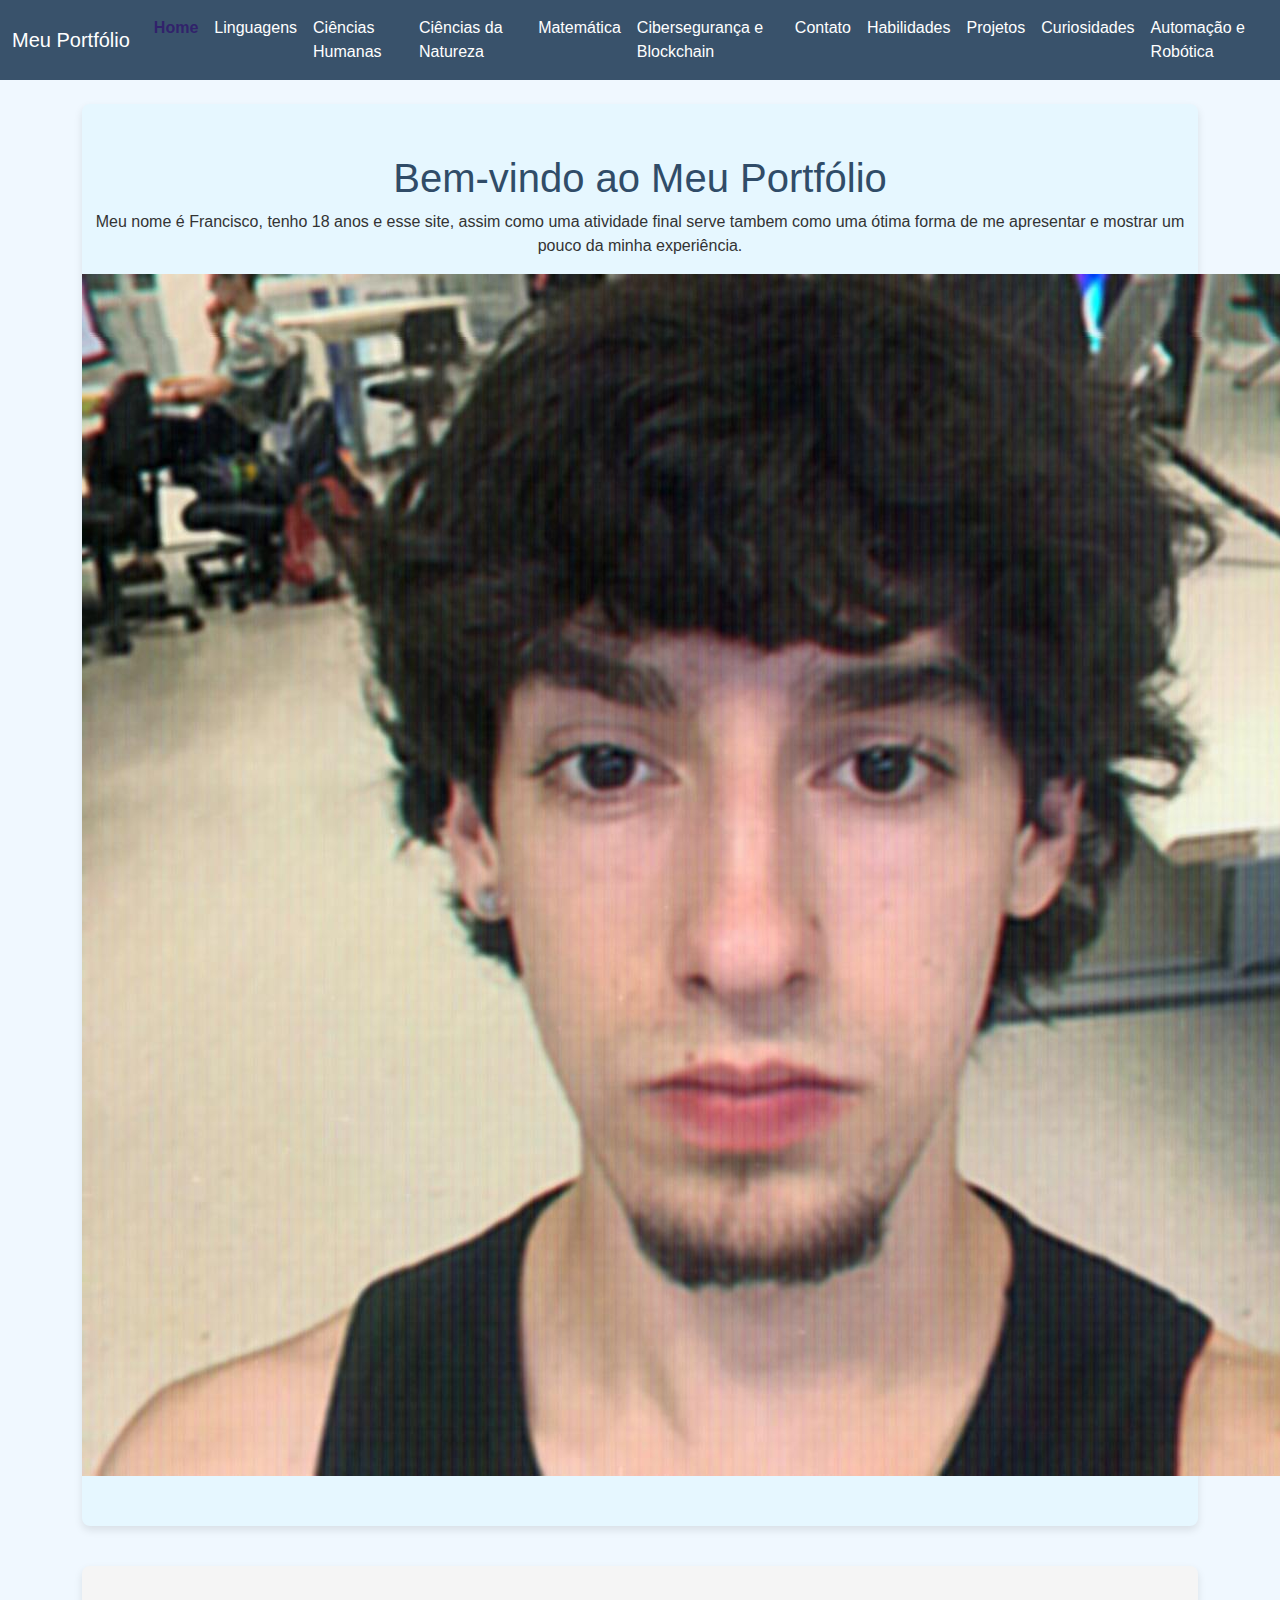
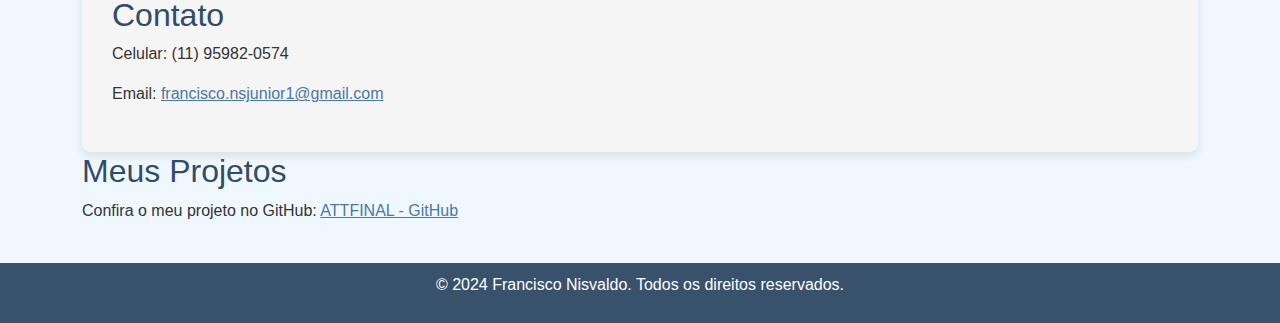
<file: ATT FINAL/index.html>
<!DOCTYPE html>
<html lang="pt-br">
<head>
    <meta charset="UTF-8">
    <meta name="viewport" content="width=device-width, initial-scale=1.0">
    <title>Meu Portfólio</title>
    <!-- Bootstrap CSS -->
    <link href="https://stackpath.bootstrapcdn.com/bootstrap/5.3.0/css/bootstrap.min.css" rel="stylesheet">
    <style>
        body {
            font-family: Arial, sans-serif;
            background-color: #f0f8ff;
            color: #333;
        }
        .navbar {
            background-color: #39526b;
        }
        .navbar-brand, .nav-link {
            color: #fff !important;
        }
        .nav-link.active {
            font-weight: bold;
            color: #31226b !important;
        }
        h1, h2 {
            color: #304c68;
        }
        #introducao {
            padding: 50px 0;
            text-align: center;
            background-color: #e6f7ff;
            border-radius: 8px;
            box-shadow: 0px 4px 8px rgba(0, 0, 0, 0.1);
        }
        #contato {
            margin-top: 40px;
            padding: 30px;
            background-color: #f5f5f5;
            border-radius: 8px;
            box-shadow: 0px 4px 8px rgba(0, 0, 0, 0.1);
        }
        footer {
            background-color: #39526b;
            color: #fff;
            text-align: center;
            padding: 10px 0;
            margin-top: 40px;
        }
        a {
            color: #4a78a7;
        }
        a:hover {
            color: #5900ff;
        }
    </style>
</head>
<body> 
    <nav class="navbar navbar-expand-lg">
        <div class="container-fluid">
            <a class="navbar-brand" href="#">Meu Portfólio</a>
            <button class="navbar-toggler" type="button" data-bs-toggle="collapse" data-bs-target="#navbarSupportedContent" aria-controls="navbarSupportedContent" aria-expanded="false" aria-label="Toggle navigation">
                <span class="navbar-toggler-icon"></span>
            </button>
            <div class="collapse navbar-collapse" id="navbarSupportedContent">
                <ul class="navbar-nav me-auto mb-2 mb-lg-0">
                    <li class="nav-item"><a class="nav-link active" href="#introducao">Home</a></li>
                    <li class="nav-item"><a class="nav-link" href="linguagens.html">Linguagens</a></li>
                    <li class="nav-item"><a class="nav-link" href="ciencias_humanas.html">Ciências Humanas</a></li>
                    <li class="nav-item"><a class="nav-link" href="ciencias_natureza.html">Ciências da Natureza</a></li>
                    <li class="nav-item"><a class="nav-link" href="matematica.html">Matemática</a></li>
                    <li class="nav-item"><a class="nav-link" href="cibersegurança_e_blockchain.html">Cibersegurança e Blockchain</a></li>
                    <li class="nav-item"><a class="nav-link" href="#contato">Contato</a></li>
                    <li class="nav-item"><a class="nav-link" href="Habilidades.html">Habilidades</a></li>
                    <li class="nav-item"><a class="nav-link" href="Projetos.html">Projetos</a></li>
                    <li class="nav-item"><a class="nav-link" href="Curiosidades.html">Curiosidades</a></li>
                    <li class="nav-item"><a class="nav-link" href="automacao_e_robotica.html">Automação e Robótica</a></li>
                </ul>
            </div>
        </div>
    </nav>
    <main class="container mt-4">
        <section id="introducao" class="section">
            <h1>Bem-vindo ao Meu Portfólio</h1>
            <p>Meu nome é Francisco, tenho 18 anos e esse site, assim como uma atividade final serve tambem como uma ótima forma de me apresentar e mostrar um pouco da minha experiência.</p>
            <img src="img/Fotominha.png" alt="eu" class="project-image">
        </section>

        <section id="contato" class="section">
            <h2>Contato</h2>
            <p>Celular: (11) 95982-0574</p>
            <p>Email: <a href="mailto:francisco.nsjunior1@gmail.com">francisco.nsjunior1@gmail.com</a></p>
        </section>

        <section id="projetos" class="section">
            <h2>Meus Projetos</h2>
            <p>Confira o meu projeto no GitHub: 
                <a href="https://github.com/FranFranXanax/AttFinalSite.git" target="_blank">ATTFINAL - GitHub</a>
            </p>
        </section>
    </main>

    <footer>
        <p>&copy; 2024 Francisco Nisvaldo. Todos os direitos reservados.</p>
    </footer>

</body>
</html>
</file>
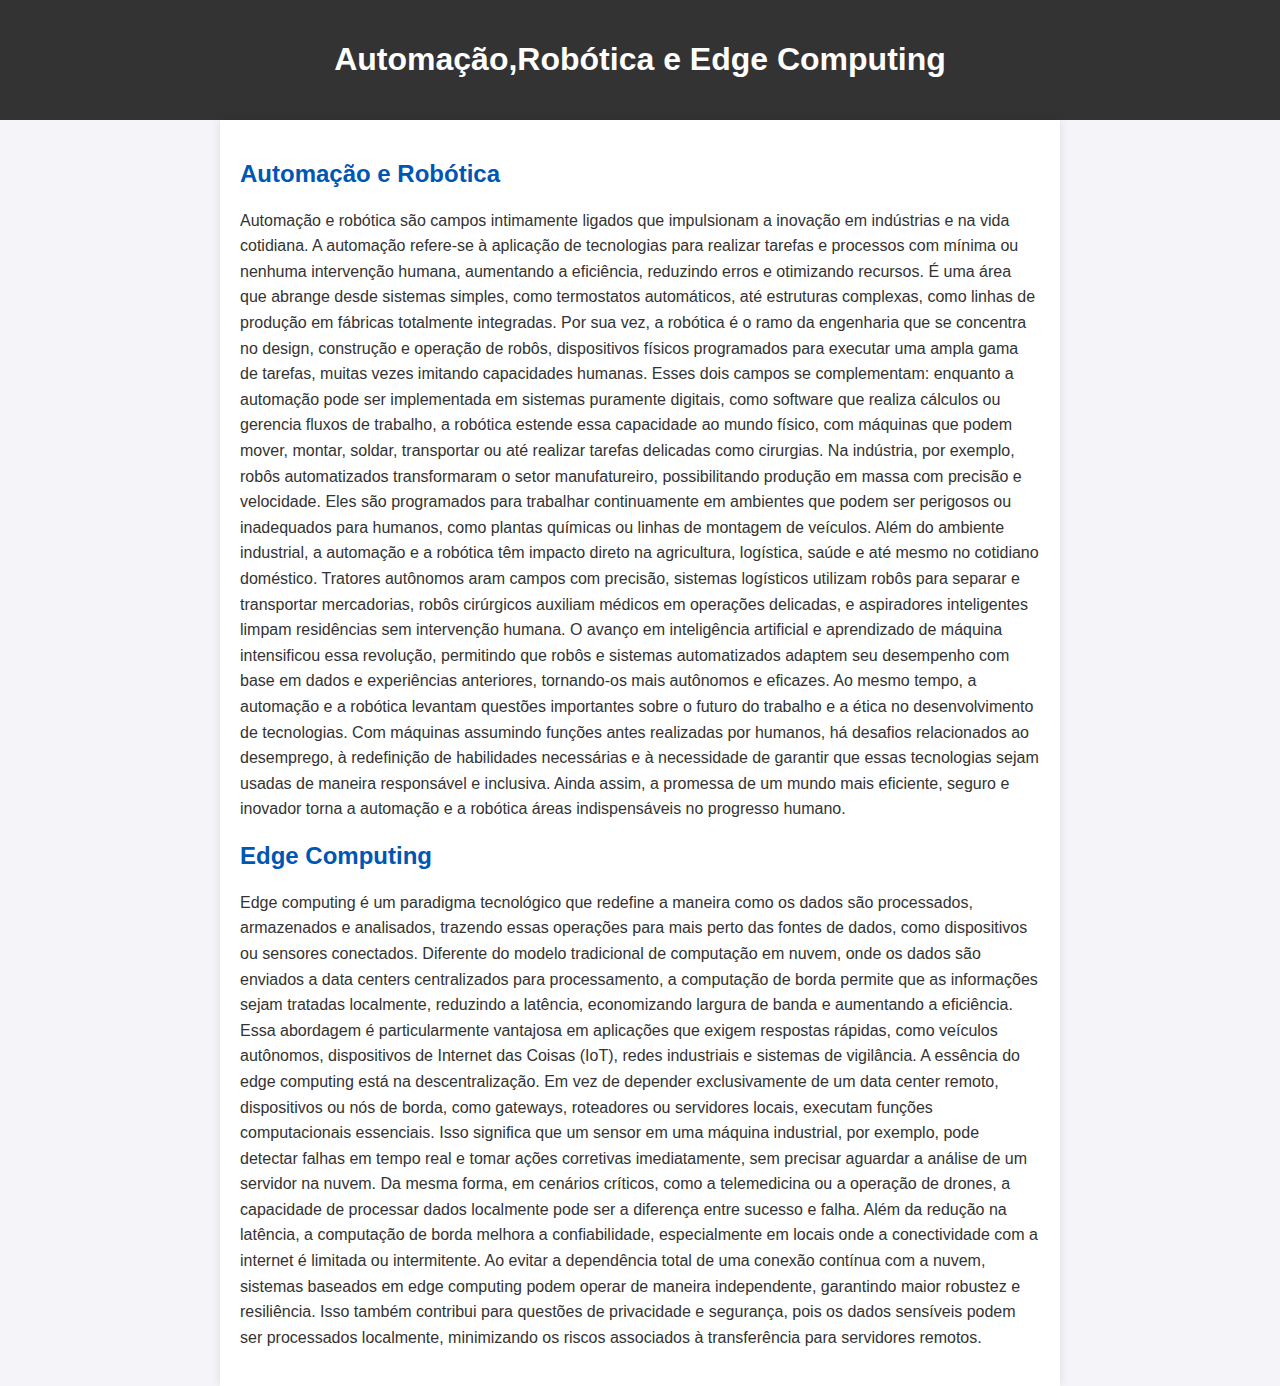
<file: ATT FINAL/automacao_e_robotica.html>
<!DOCTYPE html>
<html lang="pt-br">
<head>
    <meta charset="UTF-8">
    <meta name="viewport" content="width=device-width, initial-scale=1.0">
    <meta http-equiv="X-UA-Compatible" content="ie=edge">
    <title>Curiosidades</title>
    <style>
        body {
            font-family: Arial, sans-serif;
            background-color: #f4f4f9;
            color: #333;
            margin: 0;
            padding: 0;
        }
        header {
            background-color: #333;
            color: #fff;
            padding: 20px;
            text-align: center;
        }
        .content {
            padding: 20px;
            max-width: 800px;
            margin: 0 auto;
            background-color: #fff;
            box-shadow: 0 0 10px rgba(0, 0, 0, 0.1);
        }
        h2 {
            color: #0056b3;
        }
        p {
            line-height: 1.6;
        }
    </style>
</head>
<body>

<header>
    <h1>Automação,Robótica e Edge Computing</h1>
</header>

<div class="content">
    <h2>Automação e Robótica</h2>
    <p>Automação e robótica são campos intimamente ligados que impulsionam a inovação em indústrias e na vida cotidiana. A automação refere-se à aplicação de tecnologias para realizar tarefas e processos com mínima ou nenhuma intervenção humana, aumentando a eficiência, reduzindo erros e otimizando recursos. É uma área que abrange desde sistemas simples, como termostatos automáticos, até estruturas complexas, como linhas de produção em fábricas totalmente integradas. Por sua vez, a robótica é o ramo da engenharia que se concentra no design, construção e operação de robôs, dispositivos físicos programados para executar uma ampla gama de tarefas, muitas vezes imitando capacidades humanas.

        Esses dois campos se complementam: enquanto a automação pode ser implementada em sistemas puramente digitais, como software que realiza cálculos ou gerencia fluxos de trabalho, a robótica estende essa capacidade ao mundo físico, com máquinas que podem mover, montar, soldar, transportar ou até realizar tarefas delicadas como cirurgias. Na indústria, por exemplo, robôs automatizados transformaram o setor manufatureiro, possibilitando produção em massa com precisão e velocidade. Eles são programados para trabalhar continuamente em ambientes que podem ser perigosos ou inadequados para humanos, como plantas químicas ou linhas de montagem de veículos.
        
        Além do ambiente industrial, a automação e a robótica têm impacto direto na agricultura, logística, saúde e até mesmo no cotidiano doméstico. Tratores autônomos aram campos com precisão, sistemas logísticos utilizam robôs para separar e transportar mercadorias, robôs cirúrgicos auxiliam médicos em operações delicadas, e aspiradores inteligentes limpam residências sem intervenção humana. O avanço em inteligência artificial e aprendizado de máquina intensificou essa revolução, permitindo que robôs e sistemas automatizados adaptem seu desempenho com base em dados e experiências anteriores, tornando-os mais autônomos e eficazes.
        
        Ao mesmo tempo, a automação e a robótica levantam questões importantes sobre o futuro do trabalho e a ética no desenvolvimento de tecnologias. Com máquinas assumindo funções antes realizadas por humanos, há desafios relacionados ao desemprego, à redefinição de habilidades necessárias e à necessidade de garantir que essas tecnologias sejam usadas de maneira responsável e inclusiva. Ainda assim, a promessa de um mundo mais eficiente, seguro e inovador torna a automação e a robótica áreas indispensáveis no progresso humano. </p>
    
    <h2>Edge Computing</h2>
    <p>Edge computing é um paradigma tecnológico que redefine a maneira como os dados são processados, armazenados e analisados, trazendo essas operações para mais perto das fontes de dados, como dispositivos ou sensores conectados. Diferente do modelo tradicional de computação em nuvem, onde os dados são enviados a data centers centralizados para processamento, a computação de borda permite que as informações sejam tratadas localmente, reduzindo a latência, economizando largura de banda e aumentando a eficiência. Essa abordagem é particularmente vantajosa em aplicações que exigem respostas rápidas, como veículos autônomos, dispositivos de Internet das Coisas (IoT), redes industriais e sistemas de vigilância.

        A essência do edge computing está na descentralização. Em vez de depender exclusivamente de um data center remoto, dispositivos ou nós de borda, como gateways, roteadores ou servidores locais, executam funções computacionais essenciais. Isso significa que um sensor em uma máquina industrial, por exemplo, pode detectar falhas em tempo real e tomar ações corretivas imediatamente, sem precisar aguardar a análise de um servidor na nuvem. Da mesma forma, em cenários críticos, como a telemedicina ou a operação de drones, a capacidade de processar dados localmente pode ser a diferença entre sucesso e falha.
        
        Além da redução na latência, a computação de borda melhora a confiabilidade, especialmente em locais onde a conectividade com a internet é limitada ou intermitente. Ao evitar a dependência total de uma conexão contínua com a nuvem, sistemas baseados em edge computing podem operar de maneira independente, garantindo maior robustez e resiliência. Isso também contribui para questões de privacidade e segurança, pois os dados sensíveis podem ser processados localmente, minimizando os riscos associados à transferência para servidores remotos.</p>
</div>

</body>
</html>
</file>
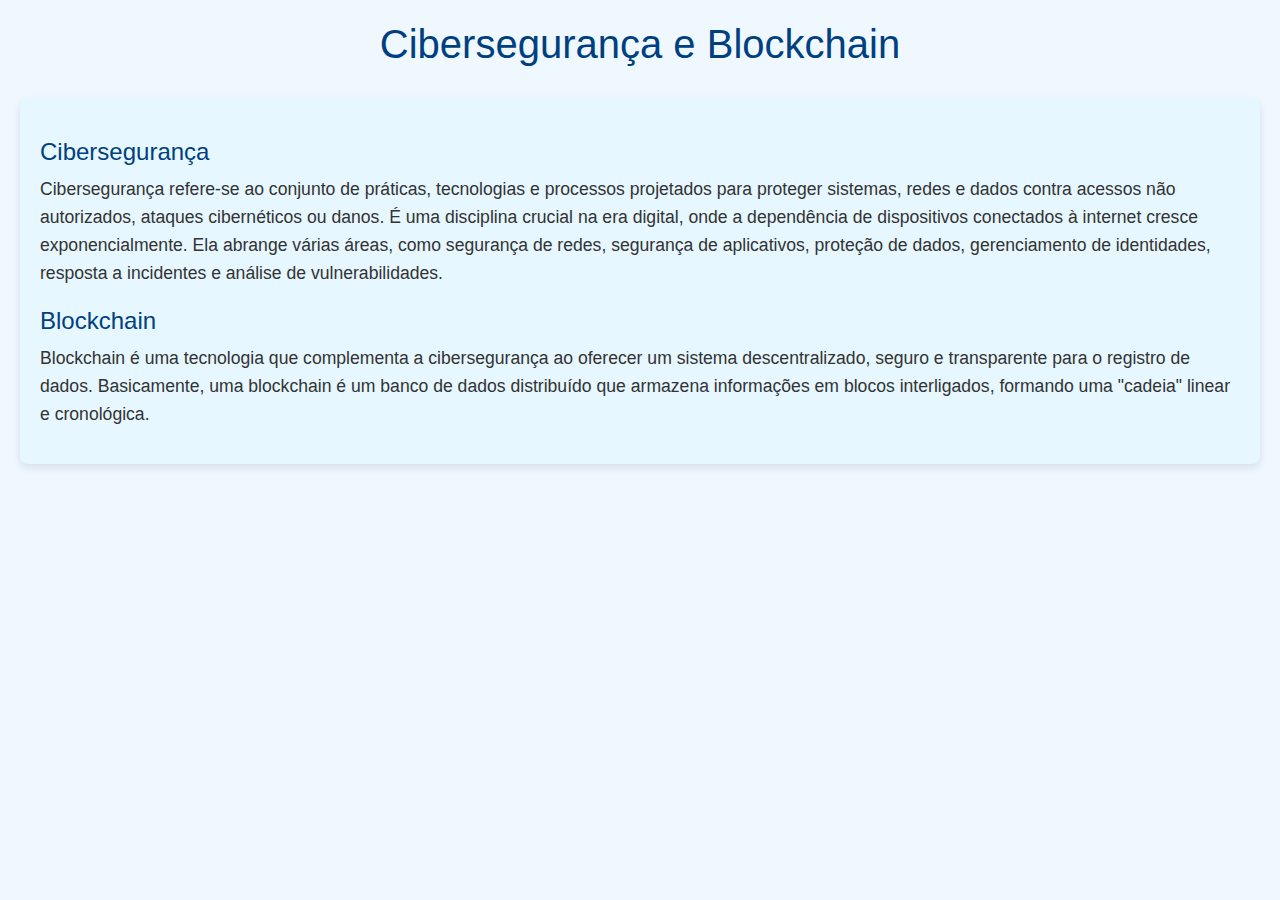
<file: ATT FINAL/cibersegurança_e_blockchain.html>
<!DOCTYPE html>
<html lang="pt-BR">
<head>
    <meta charset="UTF-8">
    <meta name="viewport" content="width=device-width, initial-scale=1.0">
    <title>Tecnologias Emergentes</title>
    <link href="https://stackpath.bootstrapcdn.com/bootstrap/5.3.0/css/bootstrap.min.css" rel="stylesheet">
    <style>
        body {
            font-family: Arial, sans-serif;
            background-color: #f0f8ff;
            color: #333;
            margin: 20px;
        }
        h1, h2 {
            color: #004080;
        }
        h1 {
            text-align: center;
            margin-top: 20px;
        }
        section {
            background-color: #e6f7ff;
            border-radius: 8px;
            box-shadow: 0px 4px 8px rgba(0, 0, 0, 0.1);
            padding: 20px;
            margin-top: 30px;
        }
        h2 {
            font-size: 1.5em;
            margin-top: 20px;
        }
        p {
            font-size: 1.1em;
            line-height: 1.6;
            margin-bottom: 15px;
        }
    </style>
</head>
<body>

    <h1>Cibersegurança e Blockchain</h1>
    
    <section>
        <h2>Cibersegurança</h2>
        <p>Cibersegurança refere-se ao conjunto de práticas, tecnologias e processos projetados para proteger sistemas, redes e dados contra acessos não autorizados, ataques cibernéticos ou danos. É uma disciplina crucial na era digital, onde a dependência de dispositivos conectados à internet cresce exponencialmente. Ela abrange várias áreas, como segurança de redes, segurança de aplicativos, proteção de dados, gerenciamento de identidades, resposta a incidentes e análise de vulnerabilidades.</p>
        
        <h2>Blockchain</h2>
        <p>Blockchain é uma tecnologia que complementa a cibersegurança ao oferecer um sistema descentralizado, seguro e transparente para o registro de dados. Basicamente, uma blockchain é um banco de dados distribuído que armazena informações em blocos interligados, formando uma "cadeia" linear e cronológica. </p>
        
        
    </section>

    
</body>
</html>
</file>
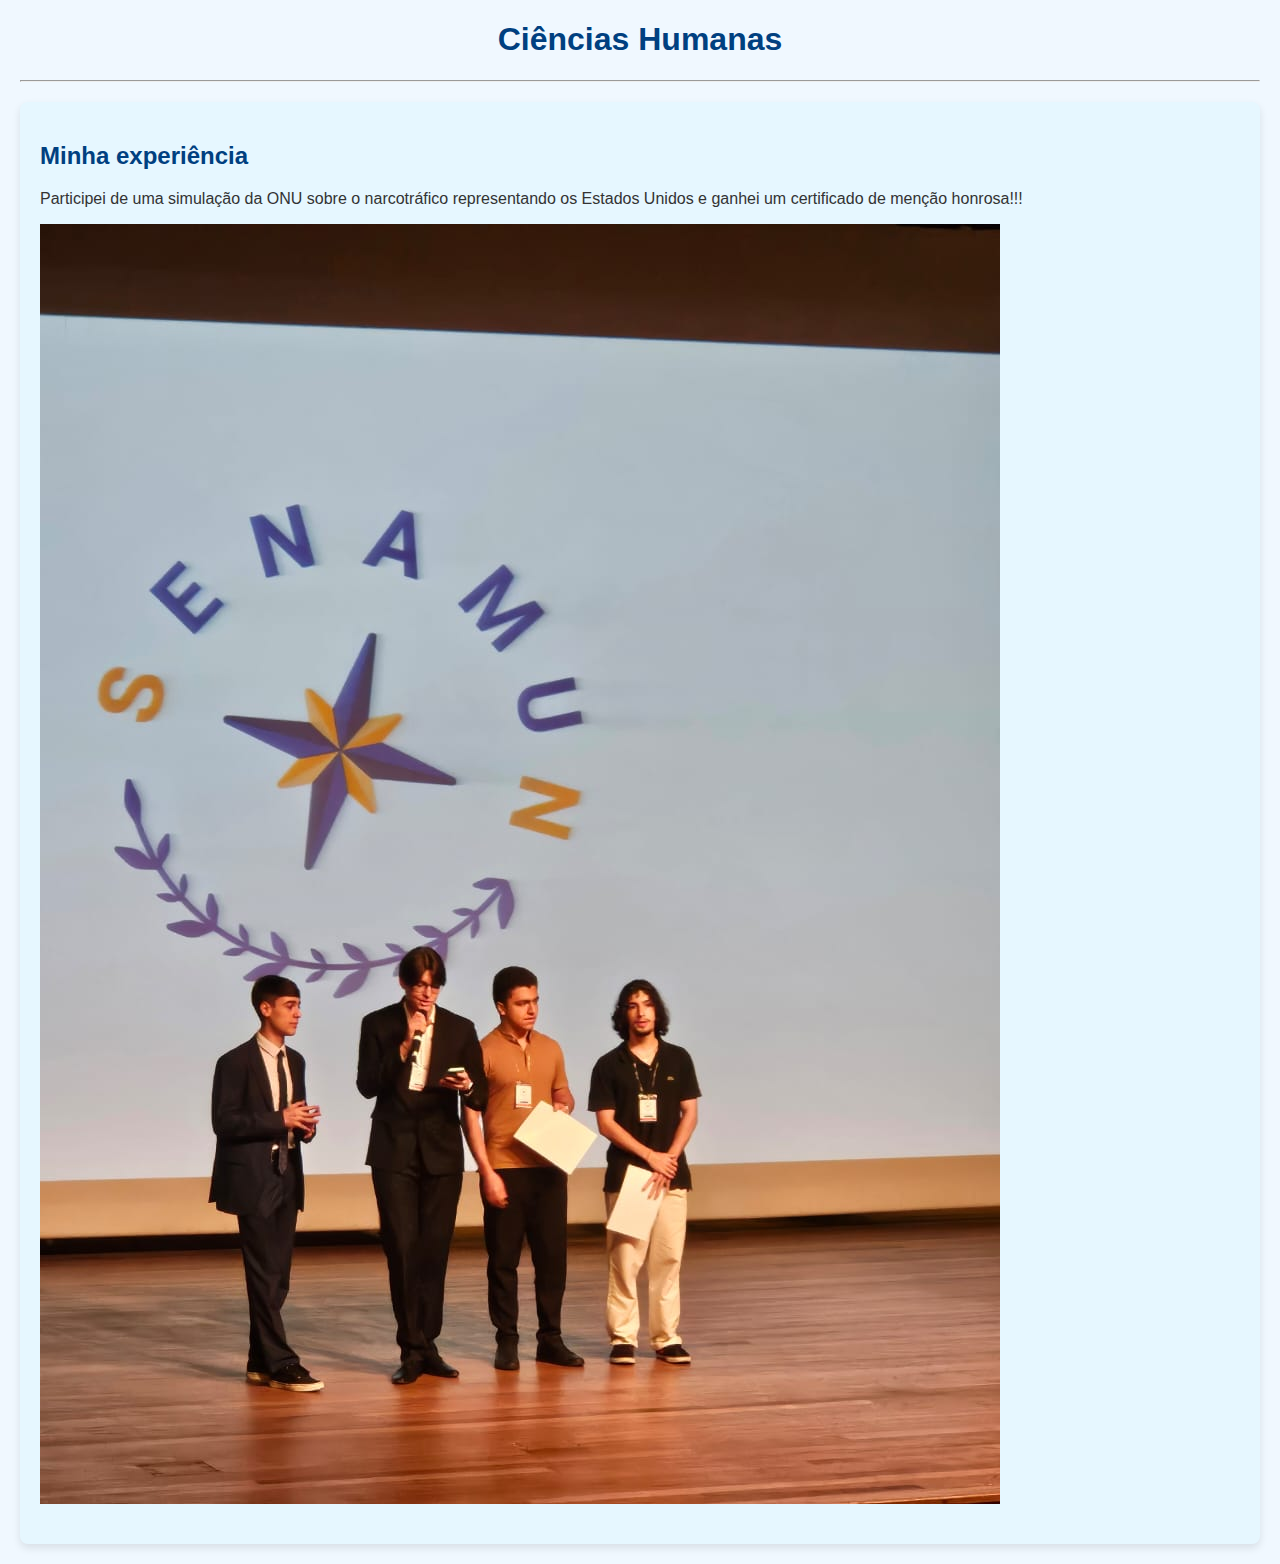
<file: ATT FINAL/ciencias_humanas.html>
<!DOCTYPE html>
<html lang="pt-BR">
<head>
    <meta charset="UTF-8">
    <meta name="viewport" content="width=device-width, initial-scale=1.0">
    <title>Ciências Humanas</title>
</head>
<body style="font-family: Arial, sans-serif; background-color: #f0f8ff; color: #333; margin: 20px;">

    <h1 style="color: #004080; text-align: center;">Ciências Humanas</h1>
    <hr>

    <section style="background-color: #e6f7ff; border-radius: 8px; padding: 20px; box-shadow: 0px 4px 8px rgba(0, 0, 0, 0.1); margin-top: 20px;">
        <h2 style="color: #004080;">Minha experiência</h2>
        <p>Participei de uma simulação da ONU sobre o narcotráfico representando os Estados Unidos e ganhei um certificado de menção honrosa!!!</p>
        <ul style="list-style-type: none; padding: 0;">
            <img src="img/senamun.png" alt="eu" class="project-image">
</body>
</html>
</file>
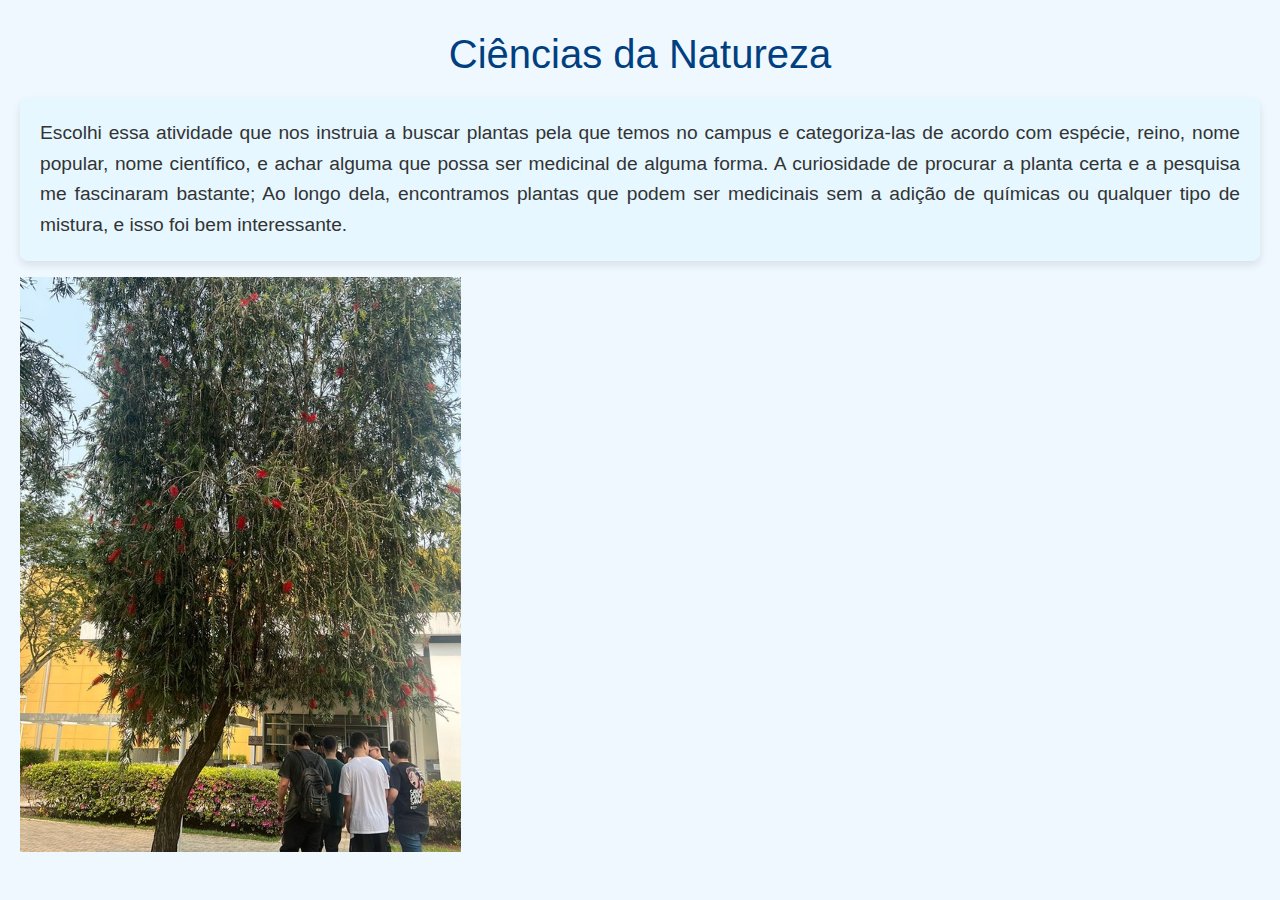
<file: ATT FINAL/ciencias_natureza.html>
<!DOCTYPE html>
<html lang="pt-BR">
<head>
    <meta charset="UTF-8">
    <meta name="viewport" content="width=device-width, initial-scale=1.0">
    <title>Ciências da Natureza</title>
    <link href="https://stackpath.bootstrapcdn.com/bootstrap/5.3.0/css/bootstrap.min.css" rel="stylesheet">
    <style>
        body {
            font-family: Arial, sans-serif;
            background-color: #f0f8ff;
            color: #333;
            margin: 20px;
        }
        h1 {
            color: #004080;
            text-align: center;
            margin-top: 30px;
        }
        p {
            font-size: 1.2em;
            line-height: 1.6;
            background-color: #e6f7ff;
            border-radius: 8px;
            padding: 20px;
            box-shadow: 0px 4px 8px rgba(0, 0, 0, 0.1);
            margin-top: 20px;
            text-align: justify;
        }
    </style>
</head>
<body>

    <h1>Ciências da Natureza</h1>
    <p>Escolhi essa atividade que nos instruia a buscar plantas pela que temos no campus e categoriza-las de acordo com espécie, reino, nome popular, nome científico, e achar alguma que possa ser medicinal de alguma forma. A curiosidade de procurar a planta certa e a pesquisa me fascinaram bastante; Ao longo dela, encontramos plantas que podem ser medicinais sem a adição de químicas ou qualquer tipo de mistura, e isso foi bem interessante.</p>
    <img src="img/Arvore.png" alt="plantas" class="project-image">
    
</body>
</html>
</file>
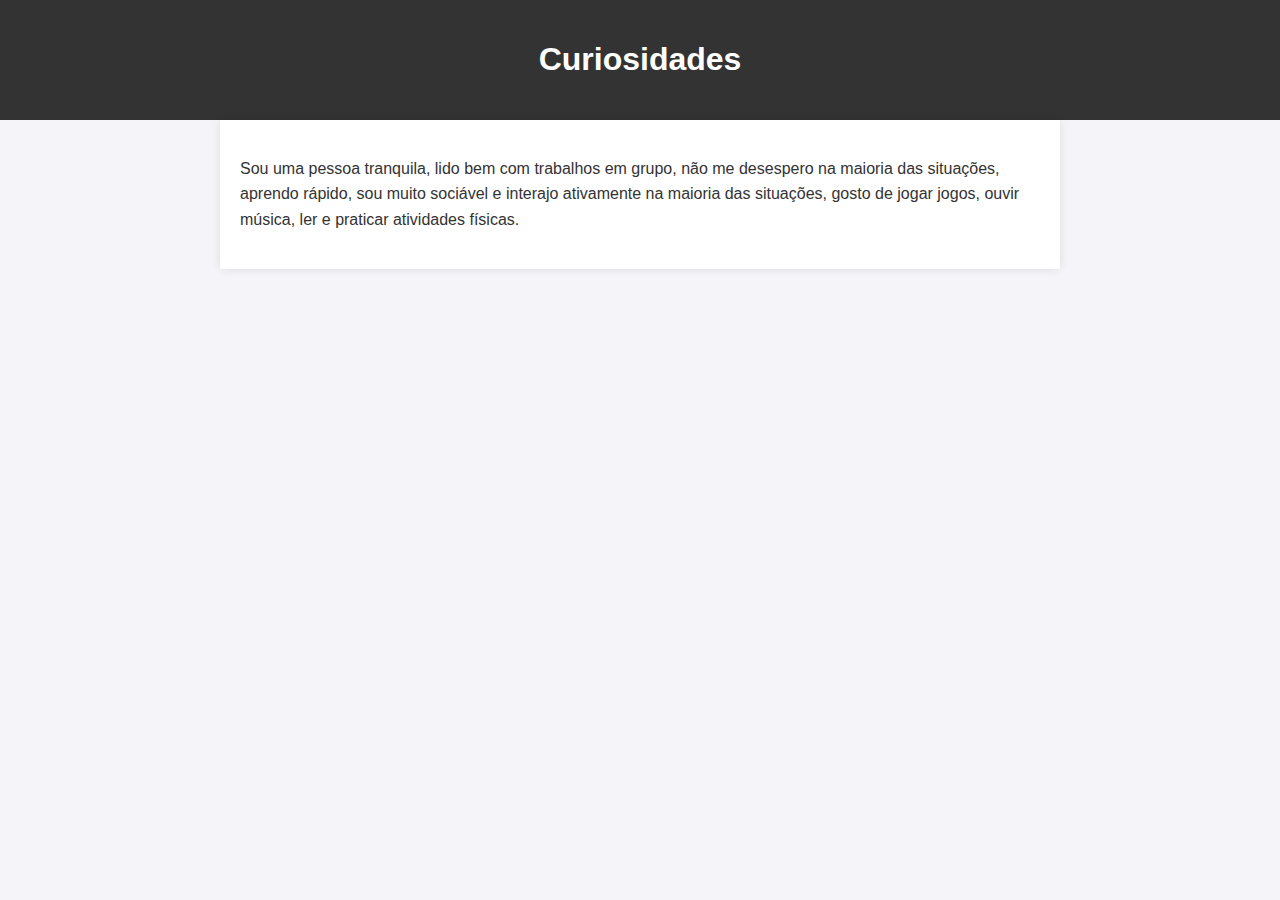
<file: ATT FINAL/Curiosidades.html>
<!DOCTYPE html>
<html lang="pt-br">
<head>
    <meta charset="UTF-8">
    <meta name="viewport" content="width=device-width, initial-scale=1.0">
    <meta http-equiv="X-UA-Compatible" content="ie=edge">
    <title>Curiosidades</title>
    <style>
        body {
            font-family: Arial, sans-serif;
            background-color: #f4f4f9;
            color: #333;
            margin: 0;
            padding: 0;
        }
        header {
            background-color: #333;
            color: #fff;
            padding: 20px;
            text-align: center;
        }
        .content {
            padding: 20px;
            max-width: 800px;
            margin: 0 auto;
            background-color: #fff;
            box-shadow: 0 0 10px rgba(0, 0, 0, 0.1);
        }
        p {
            line-height: 1.6;
        }
    </style>
</head>
<body>

<header>
    <h1>Curiosidades</h1>
</header>

<div class="content">
    <p>
        Sou uma pessoa tranquila, lido bem com trabalhos em grupo, não me desespero na maioria das situações, aprendo rápido, sou muito sociável e interajo ativamente na maioria das situações, gosto de jogar jogos, ouvir música, ler e praticar atividades físicas.
    </p>
</div>

</body>
</html>
</file>
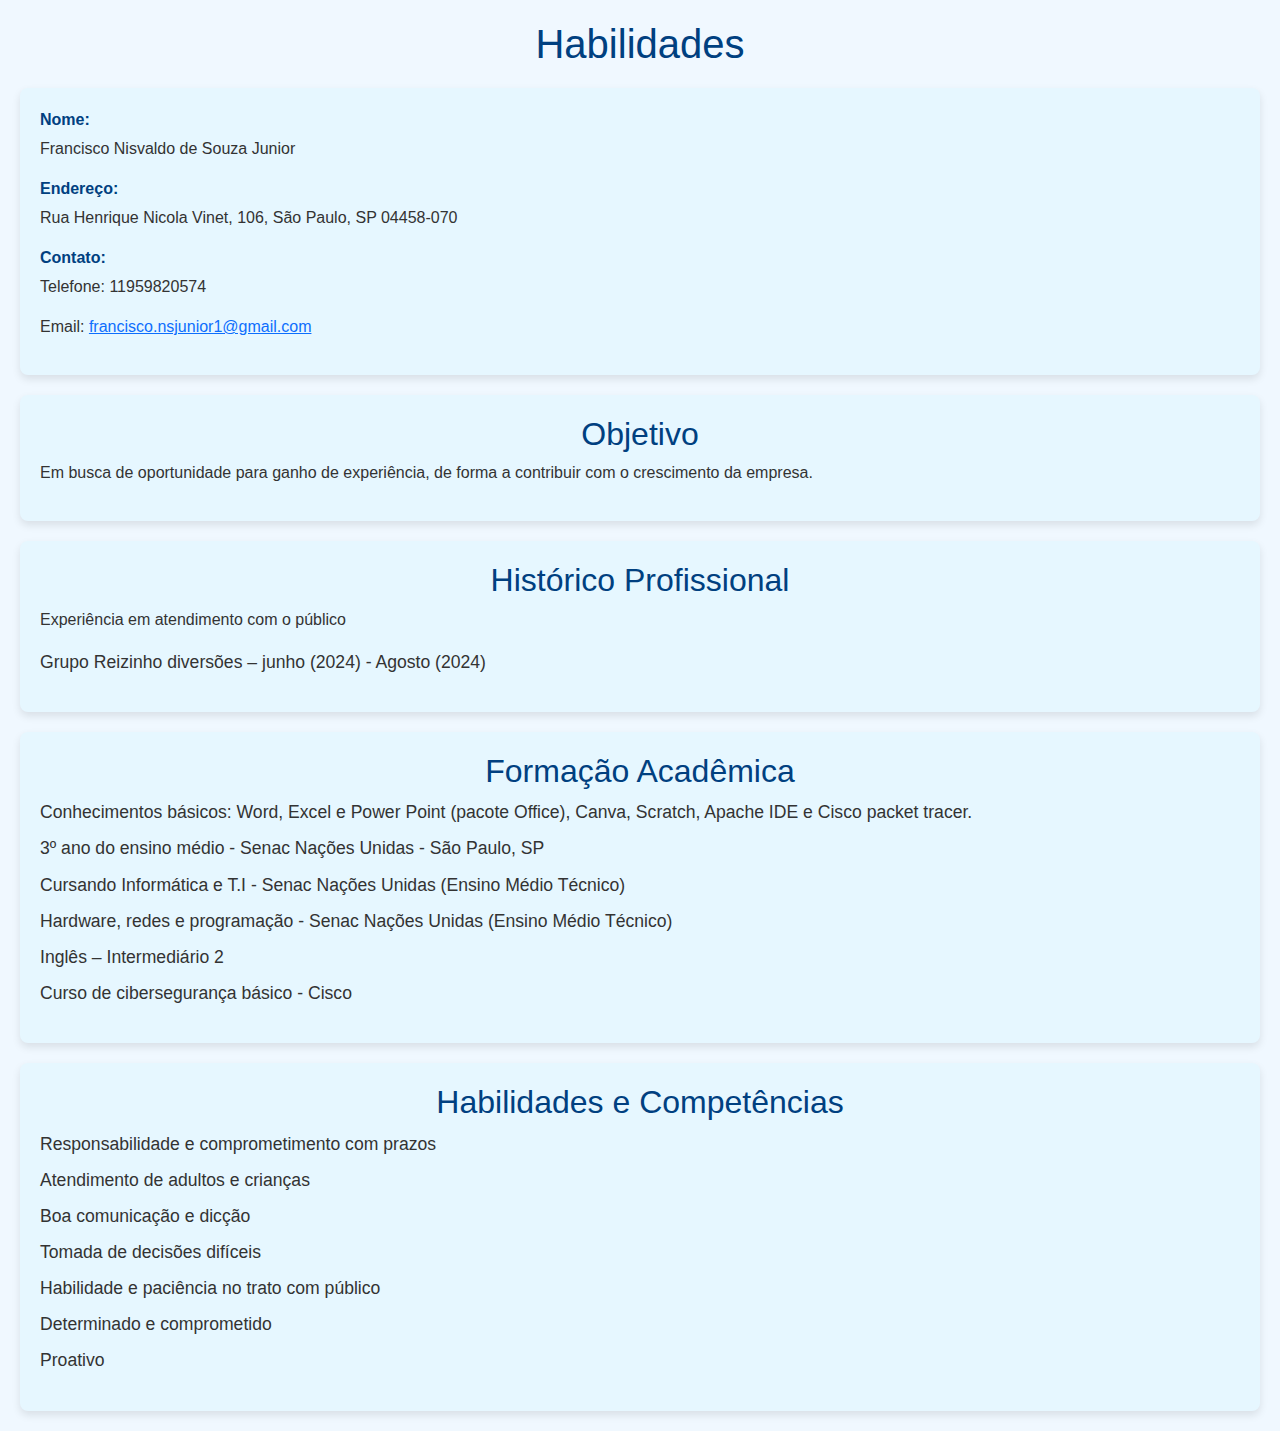
<file: ATT FINAL/Habilidades.html>
<!DOCTYPE html>
<html lang="pt-BR">
<head>
    <meta charset="UTF-8">
    <meta name="viewport" content="width=device-width, initial-scale=1.0">
    <title>Habilidades</title>
    <link href="https://stackpath.bootstrapcdn.com/bootstrap/5.3.0/css/bootstrap.min.css" rel="stylesheet">
    <style>
        body {
            font-family: Arial, sans-serif;
            background-color: #f0f8ff;
            color: #333;
            margin: 20px;
        }
        h1, h2 {
            color: #004080;
            text-align: center;
        }
        section {
            background-color: #e6f7ff;
            border-radius: 8px;
            padding: 20px;
            box-shadow: 0px 4px 8px rgba(0, 0, 0, 0.1);
            margin-top: 20px;
        }
        .title {
            font-weight: bold;
            color: #004080;
            margin-bottom: 5px;
        }
        ul {
            list-style-type: none;
            padding: 0;
        }
        li {
            font-size: 1.1em;
            line-height: 1.6;
            margin-bottom: 8px;
        }
    </style>
</head>
<body>

    <h1>Habilidades</h1>

    <section>
        <div class="title">Nome:</div>
        <p>Francisco Nisvaldo de Souza Junior</p>

        <div class="title">Endereço:</div>
        <p>Rua Henrique Nicola Vinet, 106, São Paulo, SP 04458-070</p>

        <div class="title">Contato:</div>
        <p>Telefone: 11959820574</p>
        <p>Email: <a href="mailto:francsico.nsjunior1@gmail.com">francisco.nsjunior1@gmail.com</a></p>
    </section>

    <section>
        <h2>Objetivo</h2>
        <p>Em busca de oportunidade para ganho de experiência, de forma a contribuir com o crescimento da empresa.</p>
    </section>

    <section>
        <h2>Histórico Profissional</h2>
        <p>Experiência em atendimento com o público</p>
        <ul>
            <li>Grupo Reizinho diversões – junho (2024) - Agosto (2024)</li>
        </ul>
    </section>

    <section>
        <h2>Formação Acadêmica</h2>
        <ul>
            <li>Conhecimentos básicos: Word, Excel e Power Point (pacote Office), Canva, Scratch, Apache IDE e Cisco packet tracer.</li>
           <li>3º ano do ensino médio - Senac Nações Unidas - São Paulo, SP</li>
            <li>Cursando Informática e T.I - Senac Nações Unidas (Ensino Médio Técnico)</li>
            <li>Hardware, redes e programação - Senac Nações Unidas (Ensino Médio Técnico)</li>
            <li>Inglês – Intermediário 2</li>
            <li>Curso de cibersegurança básico - Cisco</li>
        </ul>
    </section>

    <section>
        <h2>Habilidades e Competências</h2>
        <ul>
            <li>Responsabilidade e comprometimento com prazos</li>
            <li>Atendimento de adultos e crianças</li>
            <li>Boa comunicação e dicção</li>
            <li>Tomada de decisões difíceis</li>
            <li>Habilidade e paciência no trato com público</li>
            <li>Determinado e comprometido</li>
            <li>Proativo</li>
        </ul>
    </section>

    
</body>
</html>
</file>
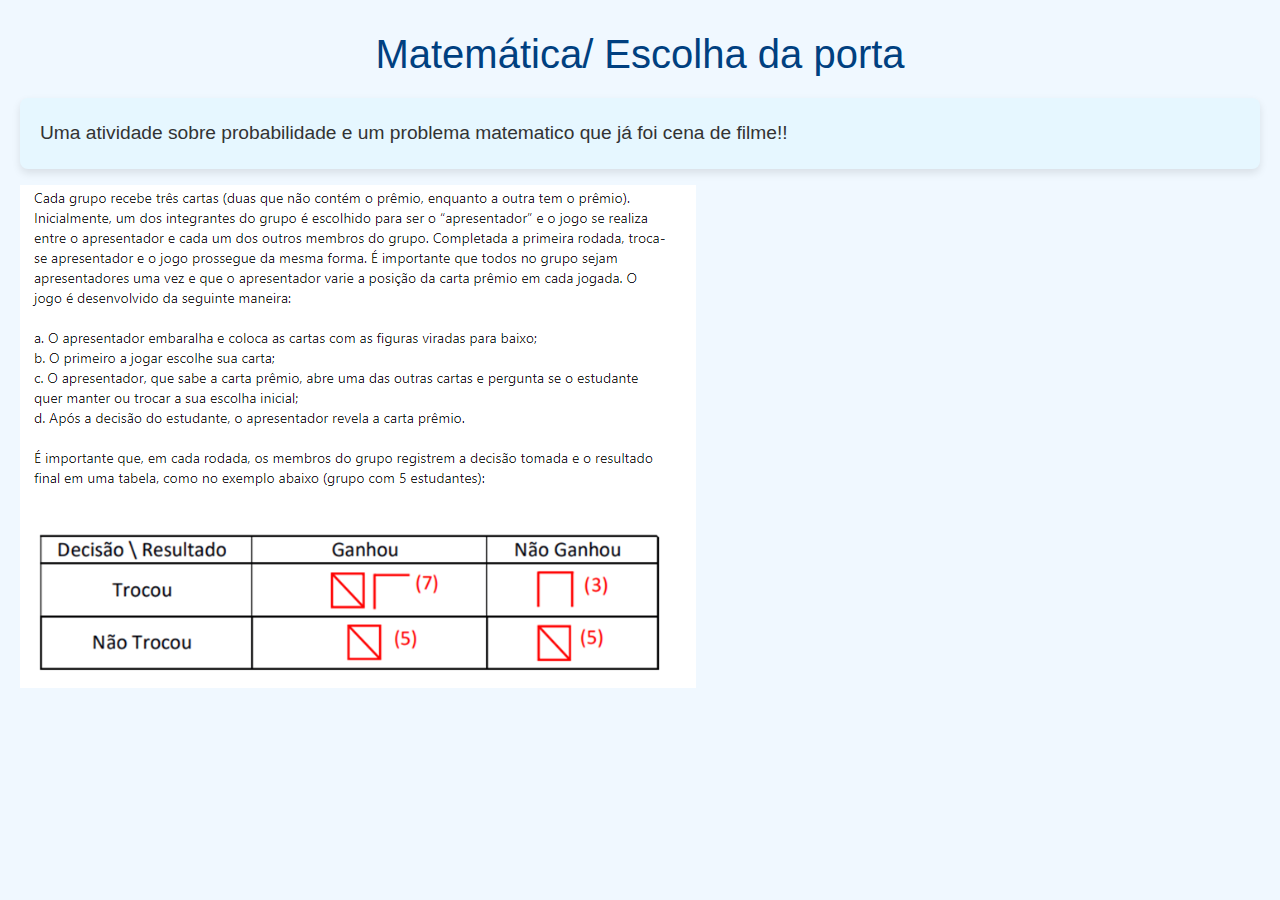
<file: ATT FINAL/matematica.html>
<!DOCTYPE html>
<html lang="pt-BR">
<head>
    <meta charset="UTF-8">
    <meta name="viewport" content="width=device-width, initial-scale=1.0">
    <title>Matemática</title>
    <link href="https://stackpath.bootstrapcdn.com/bootstrap/5.3.0/css/bootstrap.min.css" rel="stylesheet">
    <style>
        body {
            font-family: Arial, sans-serif;
            background-color: #f0f8ff;
            color: #333;
            margin: 20px;
        }
        h1 {
            color: #004080;
            text-align: center;
            margin-top: 30px;
        }
        p {
            font-size: 1.2em;
            line-height: 1.6;
            background-color: #e6f7ff;
            border-radius: 8px;
            padding: 20px;
            box-shadow: 0px 4px 8px rgba(0, 0, 0, 0.1);
            margin-top: 20px;
            text-align: justify;
        }
    </style>
</head>
<body>

    <h1>Matemática/ Escolha da porta</h1>
    <p>Uma atividade sobre probabilidade e um problema matematico que já foi cena de filme!!</p>
    <img src="img/Portas.png" alt="Matemática" class="project-image">
    
</body>
</html>
</file>
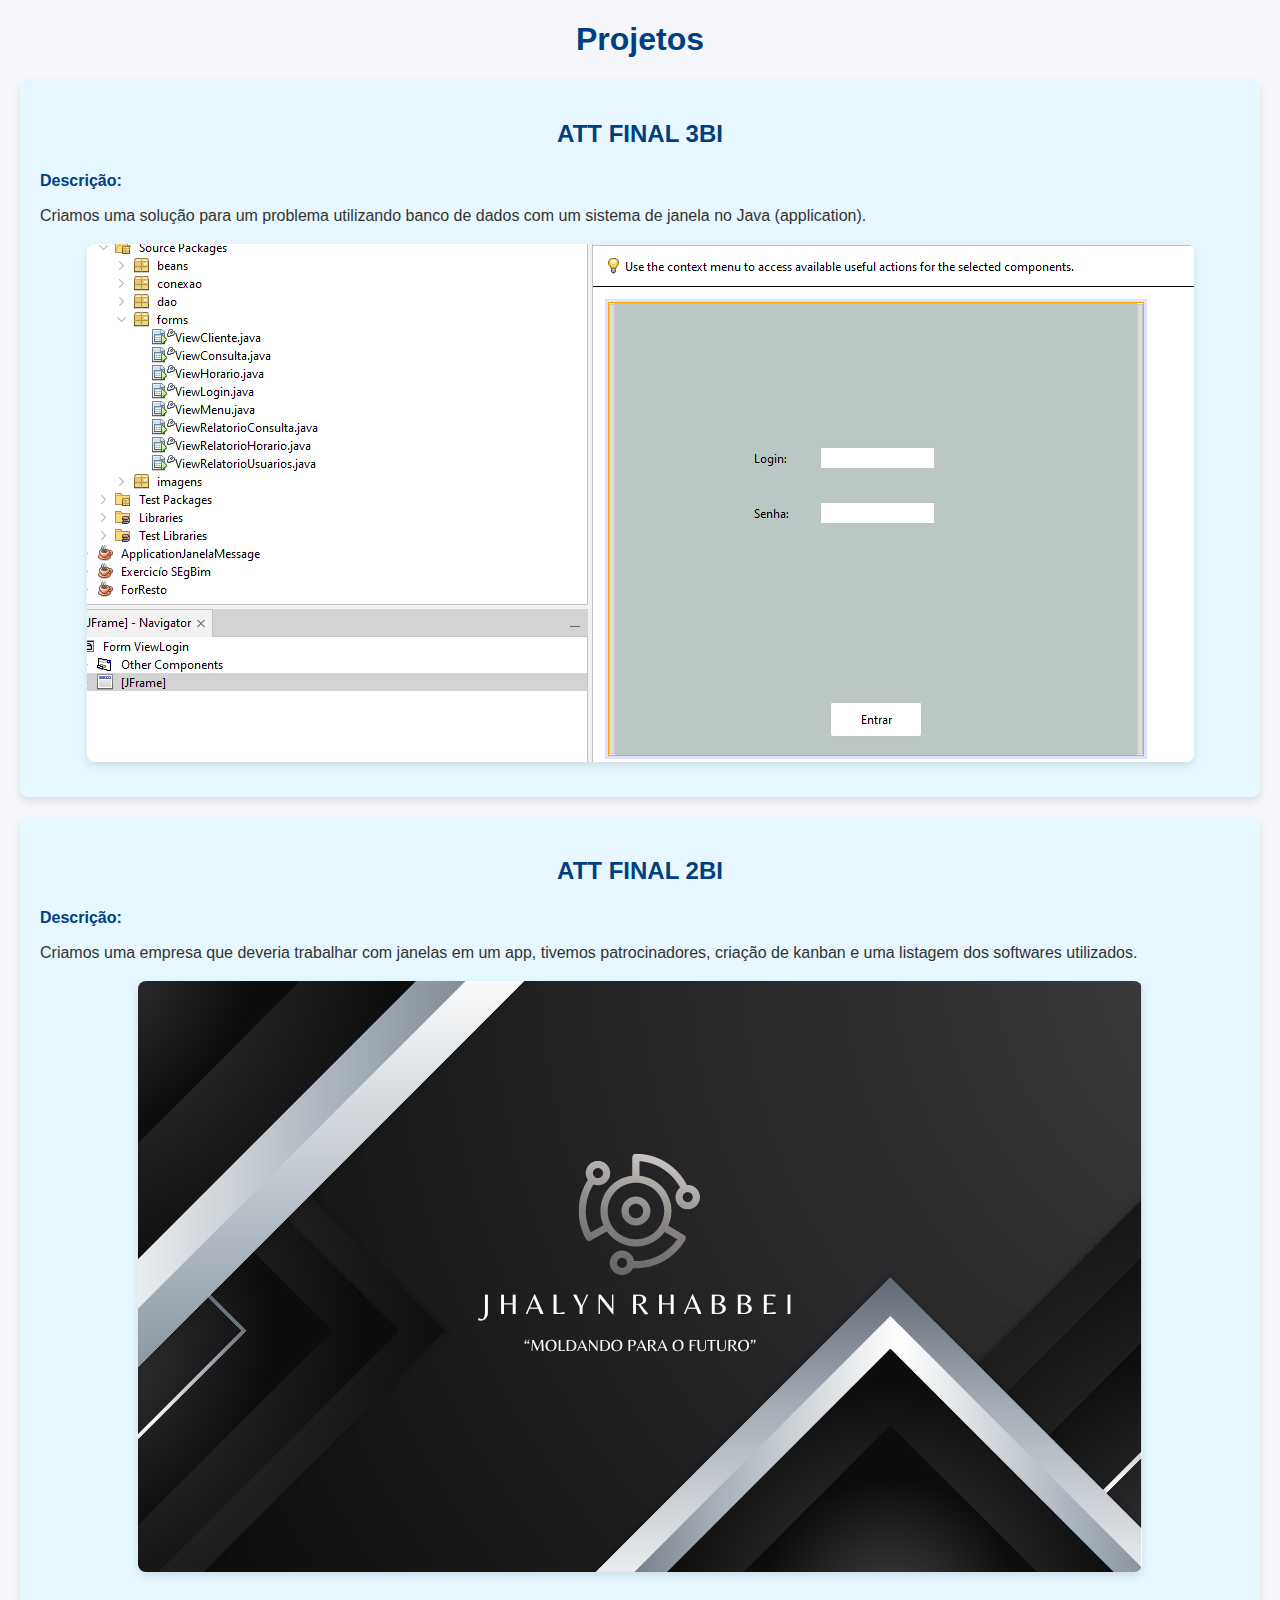
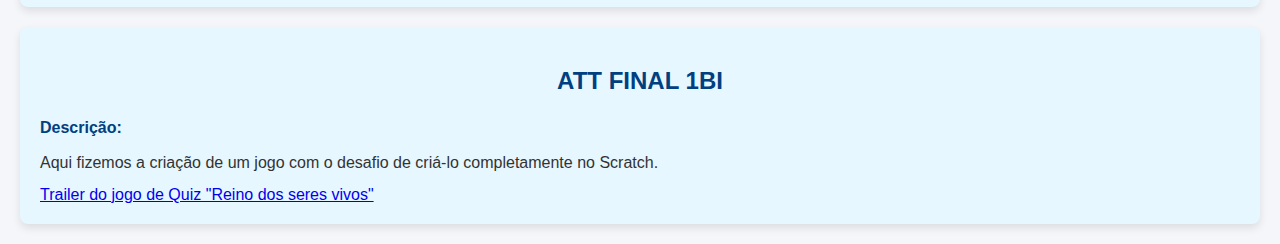
<file: ATT FINAL/Projetos.html>
<!DOCTYPE html>
<html lang="pt-BR">
<head>
<meta charset="UTF-8">
<meta name="viewport" content="width=device-width, initial-scale=1.0">
<title>Projetos</title>
<style>
        body {
            font-family: Arial, sans-serif;
            background-color: #f4f6f9;
            color: #333;
            margin: 20px;
        }
        h1, h2 {
            color: #004080;
            text-align: center;
        }
        section {
            background-color: #e6f7ff;
            border-radius: 8px;
            padding: 20px;
            box-shadow: 0px 4px 8px rgba(0, 0, 0, 0.1);
            margin-top: 20px;
        }
        .project-title {
            font-weight: bold;
            color: #004080;
            margin-bottom: 5px;
        }
        p {
            margin: 10px 0;
            line-height: 1.6;
        }
        .project-image {
            display: block;
            margin: 15px auto;
            max-width: 100%;
            height: auto;
            border-radius: 8px;
            box-shadow: 0px 4px 8px rgba(0, 0, 0, 0.1);
        }
</style>
</head>
<body>
 
    <h1>Projetos</h1>
 
    <section>
<h2>ATT FINAL 3BI</h2>
<p class="project-title">Descrição:</p>
<p>Criamos uma solução para um problema utilizando banco de dados com um sistema de janela no Java (application).</p>
<img src="img/ti.png" alt="print net beans" class="project-image">
</section>
 
    <section>
<h2>ATT FINAL 2BI</h2>
<p class="project-title">Descrição:</p>
<p>Criamos uma empresa que deveria trabalhar com janelas em um app, tivemos patrocinadores, criação de kanban e uma listagem dos softwares utilizados.</p>
<img src="img/Jhalyn Rhabbei.png" alt="Logo da empresa" class="project-image">
</section>
 
    <section>
<h2>ATT FINAL 1BI</h2>
<p class="project-title">Descrição:</p>
<p>Aqui fizemos a criação de um jogo com o desafio de criá-lo completamente no Scratch.</p>
<a href="https://youtu.be/Zg5KRrZxgLA?si=gVqzzmsKdHHCuOeQ" target="_blank">Trailer do jogo de Quiz "Reino dos seres vivos"</a>
</section>
 
</body>
</html>
</file>
